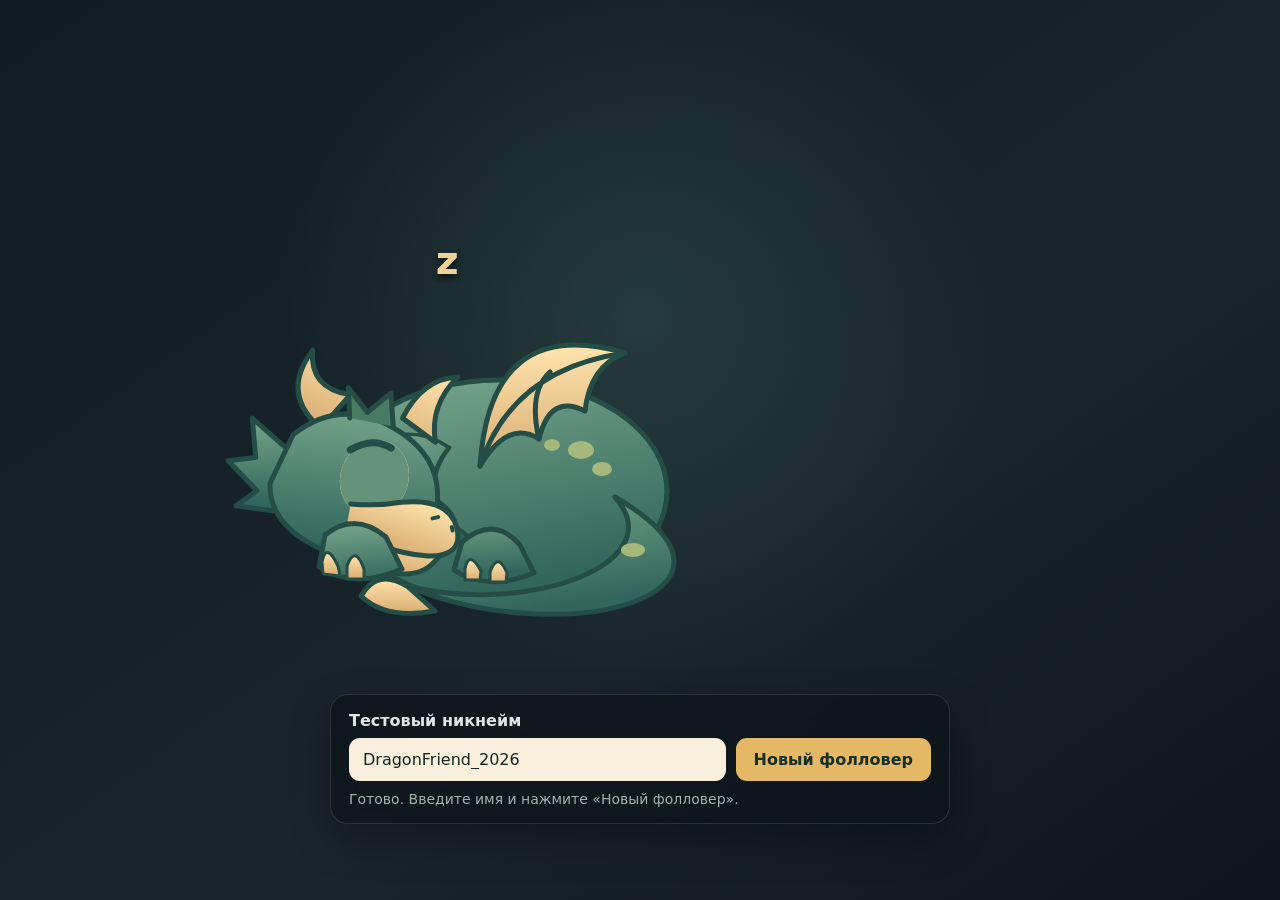
<file: index.html>
<!doctype html>
<html lang="ru">
  <head>
    <meta charset="UTF-8" />
    <meta name="viewport" content="width=device-width, initial-scale=1" />
    <title>Dragon Follower Alert</title>
    <link rel="stylesheet" href="styles.css" />
  </head>
  <body>
    <main class="preview">
      <section id="widget" class="widget is-sleeping" aria-live="polite">
        <div class="dragon-stage">
          <svg class="dragon-rig" viewBox="0 0 1200 600" role="img" aria-label="Дракон с плавной анимацией головы и дыхания">
            <defs>
              <linearGradient id="scales" x2=".3" y2="1"><stop stop-color="#78a78d"/><stop offset="1" stop-color="#32665b"/></linearGradient>
              <linearGradient id="belly" x2="0" y2="1"><stop stop-color="#ffe4ad"/><stop offset="1" stop-color="#d8ad73"/></linearGradient>
              <clipPath id="eyeClip"><ellipse cx="358" cy="278" rx="34" ry="39"/></clipPath>
            </defs>
            <g stroke="#234d45" stroke-width="5" stroke-linejoin="round" stroke-linecap="round">
              <g class="rig-body">
                <ellipse cx="459" cy="415" rx="168" ry="111" fill="url(#scales)"/>
                <g class="rig-wing"><path d="M440 390 Q450 238 585 277 Q550 290 545 335 Q510 317 499 363 Q468 343 440 390Z" fill="url(#belly)"/><path d="M440 390 Q472 293 585 277 M499 363 Q488 316 510 296" fill="none"/></g>
                <path d="M575 421 C738 516 529 577 366 510 C491 540 633 487 575 421Z" fill="url(#scales)"/>
                <path d="M367 510 Q337 492 321 520 Q346 544 395 535Z" fill="url(#belly)"/>
                <g fill="#a5b97c" stroke="none"><ellipse cx="541" cy="374" rx="13" ry="9"/><ellipse cx="562" cy="393" rx="10" ry="7"/><ellipse cx="512" cy="369" rx="8" ry="6"/><ellipse cx="593" cy="474" rx="12" ry="7"/></g>
              </g>
              <path class="rig-neck" d="M350 464 Q300 400 345 306 Q380 290 409 321 Q369 400 436 466Z" fill="url(#scales)"/>
              <path class="rig-chest" d="M371 459 Q331 400 363 334 L389 338 Q365 406 409 464Z" fill="url(#belly)" stroke-width="3"/>
              <g class="rig-head">
                <path d="M291 248 Q241 229 258 177 Q267 214 308 207Z M365 212 Q371 168 404 155 Q386 191 404 224Z" fill="url(#belly)"/>
                <path d="M269 280 L223 261 L239 297 L214 309 L251 328 L236 349 L282 340" fill="url(#scales)"/>
                <path d="M267 263 Q302 209 368 226 Q414 238 425 279 Q462 289 449 326 Q426 358 352 363 Q276 364 261 317Z" fill="url(#scales)"/>
                <path d="M315 229 L304 201 L330 218 L346 192 L359 223" fill="#497b64"/>
                <ellipse cx="358" cy="278" rx="34" ry="39" fill="#fff0cd" stroke="none"/>
                <g clip-path="url(#eyeClip)">
                  <ellipse cx="370" cy="283" rx="19" ry="30" fill="#bb7835" stroke-width="3"/>
                  <ellipse cx="375" cy="285" rx="9" ry="23" fill="#282a21" stroke="none"/>
                  <ellipse cx="366" cy="269" rx="6" ry="9" fill="white" stroke="none"/>
                  <path class="rig-eyelid" d="M317 229 H399 V321 Q354 340 317 315Z" fill="#65927a" stroke="none"/>
                </g>
                <path d="M326 259 Q343 239 364 244" fill="none" stroke-width="7"/>
                <g class="rig-jaw"><path d="M356 321 Q410 327 445 308 Q451 360 394 363 Q370 352 356 321Z" fill="url(#belly)"/><path d="M382 335 Q411 342 438 323" fill="none" stroke-width="3"/></g>
                <path d="M344 310 Q369 304 391 292 Q435 272 452 298 Q468 323 434 334 Q385 347 347 330" fill="url(#belly)"/>
                <path d="M426 297 l5 -3 M447 299 l2 3" fill="none" stroke-width="4"/>
              </g>
              <path d="M285 459 Q315 435 346 461 L362 493 Q314 514 279 491Z M422 466 Q454 439 480 469 L494 497 Q446 516 414 494Z" fill="url(#scales)"/>
              <g fill="url(#belly)" stroke-width="3"><path d="M282 486 Q286 465 298 490 L300 500 L283 498Z"/><path d="M307 490 Q315 468 324 493 L324 503 L307 503Z"/><path d="M425 493 Q429 473 441 495 L440 504 L425 504Z"/><path d="M450 496 Q458 475 467 497 L466 506 L450 506Z"/></g>
            </g>
          </svg>
          <img class="follower-cloud" src="assets/follower-cloud.png" alt="" />
          <div class="nickname-wrap">
            <span id="nickname" class="nickname"></span>
            <span class="greeting">Добро пожаловать в стаю!</span>
          </div>
          <div class="roar-lines" aria-hidden="true"><i></i><i></i><i></i></div>
          <span class="sleep-mark sleep-mark--one">z</span>
          <span class="sleep-mark sleep-mark--two">z</span>
          <span class="sleep-mark sleep-mark--three">z</span>
        </div>
      </section>

      <form id="controls" class="controls">
        <label for="name">Тестовый никнейм</label>
        <div class="controls__row">
          <input id="name" value="DragonFriend_2026" maxlength="50" autocomplete="off" />
          <button type="submit">Новый фолловер</button>
        </div>
        <p id="status">JavaScript не запущен. Скачайте HTML и откройте сохранённый файл в Chrome, Edge или Firefox — встроенный предпросмотр может блокировать кнопки.</p>
      </form>
    </main>
    <script src="app.js"></script>
  </body>
</html>
</file>
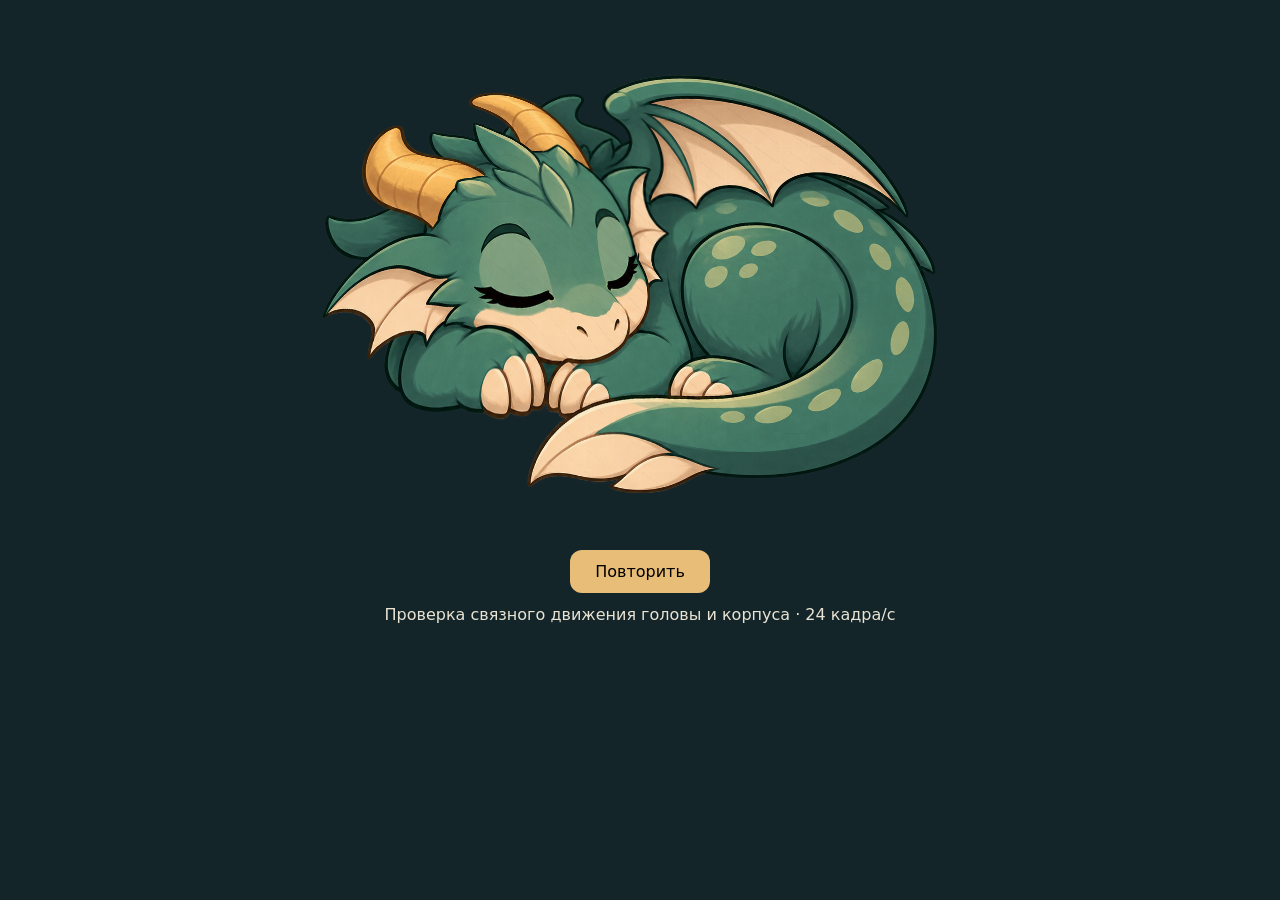
<file: motion-study.html>
<!doctype html><html lang="ru"><meta charset="utf-8"><title>Проверка движения • 24 кадра/с</title>
<style>body{margin:0;background:#14252a;color:#e9e4d3;font:16px system-ui;text-align:center}canvas{width:min(100%,900px);display:block;margin:20px auto}button{padding:12px 25px;border:0;border-radius:12px;background:#e7bd78;font:inherit}p{margin:12px}</style>
<canvas width="900" height="510"></canvas><button id="replay">Повторить</button><p>Проверка связного движения головы и корпуса · 24 кадра/с</p>
<script>
const canvas=document.querySelector('canvas'),ctx=canvas.getContext('2d');
const texture=new Image();texture.src='assets/dragon-sleep.png';
const W=900,H=460,COLS=32,ROWS=24;
const ease=x=>{x=Math.max(0,Math.min(1,x));return x*x*x*(x*(x*6-15)+10)};
function lift(t){return t<1?0:t<2.5?ease((t-1)/1.5):t<3?1:t<4.5?1-ease((t-3)/1.5):0}
function vertex(x,y,t){
 const up=lift(t),breath=Math.sin(t*Math.PI/2)*2.2;
 // One continuous displacement field over the whole illustration.
 // The head's influence fades through the neck into the torso.
 const head=Math.exp(-(((x-295)/185)**2+((y-240)/205)**2)*1.35);
 const ground=Math.max(0,Math.min(1,(430-y)/105));
 const chest=Math.exp(-(((x-560)/230)**2+((y-240)/190)**2));
 return [x+up*18*head*ground,y+30-up*62*head*ground-breath*chest*ground];
}
function triangle(a,b,c,A,B,C){
 const den=a[0]*(b[1]-c[1])+b[0]*(c[1]-a[1])+c[0]*(a[1]-b[1]);
 const coefficient=(v)=>[(v[0]*(b[1]-c[1])+v[1]*(c[1]-a[1])+v[2]*(a[1]-b[1]))/den,(v[0]*(c[0]-b[0])+v[1]*(a[0]-c[0])+v[2]*(b[0]-a[0]))/den,(v[0]*(b[0]*c[1]-c[0]*b[1])+v[1]*(c[0]*a[1]-a[0]*c[1])+v[2]*(a[0]*b[1]-b[0]*a[1]))/den];
 const u=coefficient([A[0],B[0],C[0]]),v=coefficient([A[1],B[1],C[1]]);
 const center=[(A[0]+B[0]+C[0])/3,(A[1]+B[1]+C[1])/3];
 const expand=P=>{const dx=P[0]-center[0],dy=P[1]-center[1],len=Math.hypot(dx,dy);return [P[0]+dx/len*.8,P[1]+dy/len*.8]};
 ctx.save();ctx.beginPath();ctx.moveTo(...expand(A));ctx.lineTo(...expand(B));ctx.lineTo(...expand(C));ctx.closePath();ctx.clip();ctx.transform(u[0],v[0],u[1],v[1],u[2],v[2]);ctx.drawImage(texture,0,0,W,H);ctx.restore();
}
window.renderFrame=(t)=>{
 ctx.fillStyle='#14252a';ctx.fillRect(0,0,900,510);
 for(let j=0;j<ROWS;j++)for(let i=0;i<COLS;i++){
 const a=[i*W/COLS,j*H/ROWS],b=[(i+1)*W/COLS,j*H/ROWS],c=[(i+1)*W/COLS,(j+1)*H/ROWS],d=[i*W/COLS,(j+1)*H/ROWS];
 const A=vertex(...a,t),B=vertex(...b,t),C=vertex(...c,t),D=vertex(...d,t);
 triangle(a,b,c,A,B,C);triangle(a,c,d,A,C,D);
 }
};
let start=performance.now(),last=-1;
function loop(now){const frame=Math.floor((now-start)/1000*24)%144;if(frame!==last){renderFrame(frame/24);last=frame}window.raf=requestAnimationFrame(loop)}
window.ready=texture.decode().then(()=>{window.raf=requestAnimationFrame(loop)});
document.querySelector('#replay').onclick=()=>{start=performance.now();last=-1};
</script></html>
</file>
<file: styles.css>
:root {
  color-scheme: dark;
  font-family: Inter, ui-rounded, "Trebuchet MS", system-ui, sans-serif;
}

/* Eight poses, with short overlapping dissolves in both directions. */
.widget .dragon { opacity: 0 !important; transition: opacity .07s ease-in-out !important; }
.widget .dragon[class*="dragon--step"] { width: 100%; left: 0; bottom: 0; }
.widget:not([data-pose]) .dragon--sleep,
.widget[data-pose="sleep"] .dragon--sleep,
.widget[data-pose="step1"] .dragon--step1,
.widget[data-pose="step2"] .dragon--step2,
.widget[data-pose="middle"] .dragon--middle,
.widget[data-pose="step3"] .dragon--step3,
.widget[data-pose="step4"] .dragon--step4,
.widget[data-pose="step5"] .dragon--step5,
.widget[data-pose="alert"] .dragon--alert { opacity: 1 !important; }
.widget .dragon--middle, .widget .dragon--alert { transform: none !important; }

* { box-sizing: border-box; }

html, body { margin: 0; min-height: 100%; }

body {
  min-height: 100vh;
  overflow: hidden;
  background:
    radial-gradient(circle at 50% 35%, rgba(62, 105, 97, .34), transparent 42%),
    linear-gradient(145deg, #111c22, #19252c 60%, #0d151a);
}

.preview {
  min-height: 100vh;
  display: grid;
  place-items: center;
  align-content: center;
  gap: 18px;
  padding: 20px;
}

.widget {
  width: min(1200px, calc(100vw - 40px));
  aspect-ratio: 2 / 1;
  position: relative;
  overflow: hidden;
}

.dragon-stage { position: absolute; inset: 0; }
.dragon-rig { position:absolute; inset:0; width:100%; height:100%; overflow:visible; }
.rig-body { transform-origin:450px 510px; animation: rigBreath 4s ease-in-out infinite; }
.rig-wing { transform-origin:440px 390px; animation: wingBreath 4s ease-in-out infinite; }
.rig-head { transform-origin:350px 345px; transform:translate(-45px, 118px) rotate(19deg); transition:transform 1.2s cubic-bezier(.45,0,.25,1); }
.rig-neck, .rig-chest { transform-origin:380px 465px; transform:scaleY(.65); transition:transform 1.2s cubic-bezier(.45,0,.25,1); }
.rig-eyelid { transform:translateY(0); transition:transform .65s ease; }
.rig-jaw { transform-origin:356px 321px; transition:transform .4s ease; }
.is-waking .rig-head, .is-roaring .rig-head, .is-alert .rig-head { transform:translate(0,0) rotate(-8deg); }
.is-waking .rig-neck, .is-waking .rig-chest, .is-roaring .rig-neck, .is-roaring .rig-chest, .is-alert .rig-neck, .is-alert .rig-chest { transform:scaleY(1); }
.is-waking .rig-eyelid, .is-roaring .rig-eyelid, .is-alert .rig-eyelid { transform:translateY(-90px); }
.is-roaring .rig-jaw { transform:rotate(15deg); }
@keyframes rigBreath { 0%,100% {transform:scale(1);} 50% {transform:scale(1.012,1.03);} }
@keyframes wingBreath { 0%,100% {transform:rotate(0);} 50% {transform:rotate(-2deg);} }

.dragon {
  position: absolute;
  display: block;
  user-select: none;
  pointer-events: none;
  transform-origin: 31% 77%;
  filter: drop-shadow(0 18px 16px rgba(0, 0, 0, .2));
}

.dragon--sleep {
  width: 75%;
  left: 0;
  bottom: 0;
  opacity: 1;
  animation: breathe 4.2s ease-in-out infinite;
  transition: opacity .75s ease, transform 1.15s cubic-bezier(.2,.75,.2,1), filter .8s ease;
}

.dragon--alert {
  width: 100%;
  left: 0;
  bottom: 0;
  opacity: 0;
  transform: translate(-2.5%, 8%) scale(.92) rotate(-2deg);
  transition: opacity 1.05s ease, transform 1.55s cubic-bezier(.16,.75,.18,1), filter .9s ease;
}

.widget.is-waking .dragon--sleep,
.widget.is-roaring .dragon--sleep,
.widget.is-alert .dragon--sleep {
  opacity: 0;
  transform: translateY(3%) scale(.98, 1.03);
  animation-play-state: paused;
}

.widget.is-waking .dragon--alert,
.widget.is-roaring .dragon--alert,
.widget.is-alert .dragon--alert {
  opacity: 1;
  transform: translate(0, 0) scale(1) rotate(0);
}

.widget.is-roaring .dragon--alert { animation: roar .026666667s ease-in-out 5; }
.widget.is-alert .dragon--alert { animation: alertAlive 2.1s ease-in-out infinite; }

.widget.is-sleeping-down .dragon--alert {
  opacity: 0;
  transform: translate(-2%, 6%) scale(.94) rotate(-1deg);
}

.widget.is-sleeping-down .dragon--sleep {
  opacity: 1;
  transform: translateY(0) scale(1);
  animation: breathe 4.2s ease-in-out infinite;
}

.follower-cloud {
  position: absolute;
  left: 0;
  bottom: 0;
  width: 100%;
  opacity: 0;
  pointer-events: none;
  user-select: none;
  transform: translate(-9%, 5%) scale(.55, .72);
  transform-origin: 43% 45%;
  filter: blur(3px) drop-shadow(0 16px 14px rgba(0, 0, 0, .14));
  transition: opacity .48s ease, transform .82s cubic-bezier(.17,.84,.28,1.18), filter .6s ease;
}

.widget.is-alert .follower-cloud {
  opacity: 1;
  transform: translate(0, 0) scale(1);
  filter: blur(0) drop-shadow(0 16px 14px rgba(0, 0, 0, .14));
}

.dragon--middle {
  width: 100%; left: 0; bottom: 0; opacity: 0;
  transform: translateY(2%);
  transition: opacity 1s ease, transform 1.2s ease;
}
.is-lifting .dragon--middle, .is-lowering .dragon--middle {
  opacity: 1; transform: translateY(0);
}
.is-lifting .dragon--sleep, .is-lowering .dragon--sleep { opacity: 0; }

.nickname-wrap {
  position: absolute;
  left: 48%;
  top: 23%;
  width: 49%;
  height: 31%;
  display: flex;
  flex-direction: column;
  align-items: center;
  justify-content: center;
  gap: clamp(4px, .65vw, 10px);
  padding: 1.2%;
  opacity: 0;
  transform: scale(.65) translateX(-8%);
  transform-origin: left center;
  transition: opacity .5s ease, transform .72s cubic-bezier(.18,.89,.32,1.28);
}

.widget.is-alert .nickname-wrap {
  opacity: 1;
  transform: scale(1) translateX(0);
}

.nickname {
  display: block;
  width: 100%;
  max-width: 100%;
  overflow: visible;
  padding: .16em .2em;
  flex-shrink: 0;
  color: #355f58;
  font-size: clamp(18px, 3.1vw, 48px);
  font-weight: 900;
  line-height: 1.4;
  text-align: center;
  white-space: nowrap;
  text-shadow: 0 2px 0 rgba(255,255,255,.65), 0 3px 8px rgba(79,65,31,.18);
}

.greeting {
  max-width: 100%;
  color: #8b663b;
  font-size: clamp(10px, 1.35vw, 21px);
  font-weight: 800;
  line-height: 1.4;
  padding: .12em .2em;
  flex-shrink: 0;
  text-align: center;
  opacity: 0;
  transform: translateY(8px);
  transition: opacity .45s ease .28s, transform .55s ease .28s;
}

.widget.is-alert .greeting { opacity: 1; transform: translateY(0); }

.roar-lines { position: absolute; left: 36%; top: 21%; width: 9%; height: 17%; opacity: 0; }
.roar-lines i {
  position: absolute;
  left: 0;
  top: 50%;
  width: 68%;
  height: 5%;
  border-radius: 999px;
  background: #efb04f;
  transform-origin: left center;
}
.roar-lines i:nth-child(1) { transform: rotate(-35deg) translateX(10%); }
.roar-lines i:nth-child(2) { transform: rotate(0deg) translateX(18%); }
.roar-lines i:nth-child(3) { transform: rotate(35deg) translateX(10%); }
.widget.is-roaring .roar-lines { animation: roarLines .133333333s ease-out both; }

.sleep-mark {
  position: absolute;
  left: 33%;
  top: 27%;
  color: #f4d397;
  font-weight: 900;
  font-size: clamp(20px, 3vw, 44px);
  opacity: 0;
  text-shadow: 0 3px 7px rgba(0,0,0,.28);
  animation: floatZ 4.5s ease-out infinite;
  animation-play-state: paused;
  transition: opacity .35s ease;
}

.sleep-mark--two { animation-delay: 1.5s; }
.sleep-mark--three { animation-delay: 3s; }
.is-sleeping .sleep-mark { opacity: .8; animation-play-state: running; }
.widget:not(.is-sleeping) .sleep-mark { opacity: 0 !important; visibility: hidden; }

.controls {
  width: min(620px, calc(100vw - 40px));
  padding: 16px 18px;
  border: 1px solid rgba(255,255,255,.12);
  border-radius: 18px;
  background: rgba(13, 22, 26, .82);
  box-shadow: 0 16px 40px rgba(0,0,0,.3);
  backdrop-filter: blur(12px);
}

.controls label { display: block; margin-bottom: 8px; color: #dbe8e3; font-weight: 700; }
.controls__row { display: flex; gap: 10px; }
.controls input, .controls button { border: 0; border-radius: 11px; font: inherit; }
.controls input { flex: 1; min-width: 0; padding: 12px 14px; color: #15231f; background: #f8f0dd; outline: 2px solid transparent; }
.controls input:focus { outline-color: #d9ad63; }
.controls button { padding: 12px 18px; color: #163028; background: #e5b866; font-weight: 900; cursor: pointer; }
.controls button:hover { background: #f1ca81; }
.controls p { margin: 10px 0 0; color: #9fb5ad; font-size: 14px; }

body.overlay { background: transparent; }
html:has(body.overlay) { background: transparent; color-scheme: normal; }
body.overlay .preview { display: block; padding: 0; }
body.overlay .widget { width: 100vw; height: 100vh; aspect-ratio: auto; }
body.overlay .controls { display: none; }

@keyframes breathe {
  0%, 100% { transform: translateY(0) scale(1, 1); }
  48% { transform: translateY(-.7%) scale(1.008, 1.025); }
}

@keyframes alertAlive {
  0%, 100% { transform: translateY(0) rotate(0); }
  45% { transform: translateY(-.45%) rotate(.15deg); }
}

@keyframes roar {
  0%, 100% { transform: translate(0, 0) rotate(0); }
  35% { transform: translate(.45%, -.2%) rotate(.25deg); }
  70% { transform: translate(-.3%, .1%) rotate(-.18deg); }
}

@keyframes roarLines {
  0% { opacity: 0; transform: scale(.4) translateX(-20%); }
  20%, 65% { opacity: 1; transform: scale(1) translateX(0); }
  100% { opacity: 0; transform: scale(1.25) translateX(18%); }
}

@keyframes floatZ {
  0% { transform: translate(0, 15px) scale(.7); opacity: 0; }
  18% { opacity: .8; }
  75% { opacity: .5; }
  100% { transform: translate(45px, -75px) scale(1.25); opacity: 0; }
}

@media (max-width: 620px) {
  .controls__row { flex-direction: column; }
}

@media (prefers-reduced-motion: reduce) {
  .dragon, .nickname-wrap, .sleep-mark { animation-duration: .01ms !important; }
}
</file>
